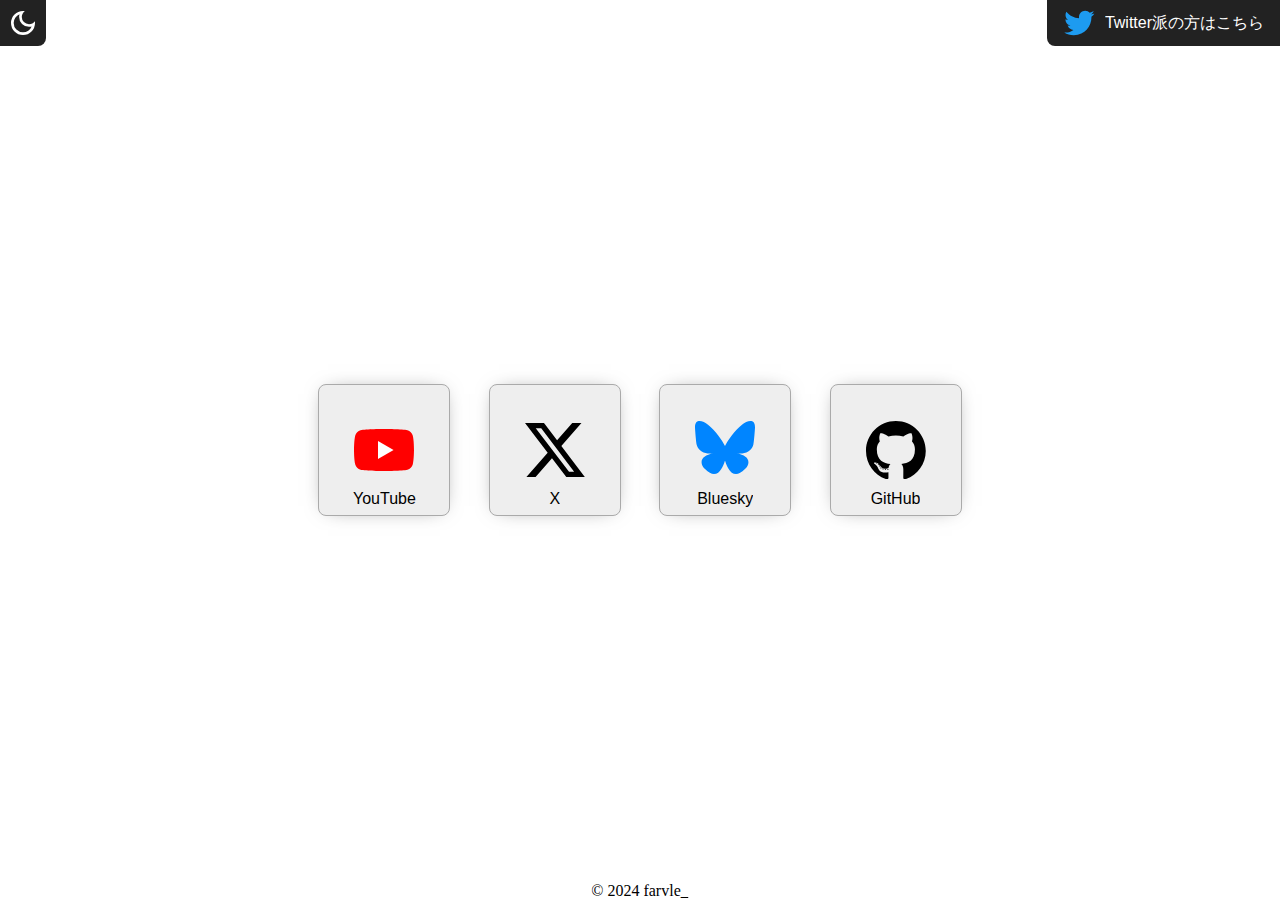
<file: index.html>
<!DOCTYPE html>
<html lang="ja">
<head>
    <meta charset="UTF-8">
    <meta name="viewport" content="width=device-width, initial-scale=1.0">
    <title>ふぁぶリンク</title>
    <link rel="stylesheet" href="style.css">
    <link rel="icon" href="icon.png">
</head>
<body>
    <div class="theme">
        <p class="theme_toggle dark active" title="ダークモードに切り替える">
            <svg xmlns="http://www.w3.org/2000/svg"viewBox="0 -960 960 960">
                <path d="M480-120q-150 0-255-105T120-480q0-150 105-255t255-105q14 0 27.5 1t26.5 3q-41 29-65.5 75.5T444-660q0 90 63 153t153 63q55 0 101-24.5t75-65.5q2 13 3 26.5t1 27.5q0 150-105 255T480-120Zm0-80q88 0 158-48.5T740-375q-20 5-40 8t-40 3q-123 0-209.5-86.5T364-660q0-20 3-40t8-40q-78 32-126.5 102T200-480q0 116 82 198t198 82Zm-10-270Z"/>
            </svg>
        </p>
        <p class="theme_toggle light" title="ライトモードに切り替える">
            <svg xmlns="http://www.w3.org/2000/svg" viewBox="0 -960 960 960">
                <path d="M480-360q50 0 85-35t35-85q0-50-35-85t-85-35q-50 0-85 35t-35 85q0 50 35 85t85 35Zm0 80q-83 0-141.5-58.5T280-480q0-83 58.5-141.5T480-680q83 0 141.5 58.5T680-480q0 83-58.5 141.5T480-280ZM80-440q-17 0-28.5-11.5T40-480q0-17 11.5-28.5T80-520h80q17 0 28.5 11.5T200-480q0 17-11.5 28.5T160-440H80Zm720 0q-17 0-28.5-11.5T760-480q0-17 11.5-28.5T800-520h80q17 0 28.5 11.5T920-480q0 17-11.5 28.5T880-440h-80ZM480-760q-17 0-28.5-11.5T440-800v-80q0-17 11.5-28.5T480-920q17 0 28.5 11.5T520-880v80q0 17-11.5 28.5T480-760Zm0 720q-17 0-28.5-11.5T440-80v-80q0-17 11.5-28.5T480-200q17 0 28.5 11.5T520-160v80q0 17-11.5 28.5T480-40ZM226-678l-43-42q-12-11-11.5-28t11.5-29q12-12 29-12t28 12l42 43q11 12 11 28t-11 28q-11 12-27.5 11.5T226-678Zm494 495-42-43q-11-12-11-28.5t11-27.5q11-12 27.5-11.5T734-282l43 42q12 11 11.5 28T777-183q-12 12-29 12t-28-12Zm-42-495q-12-11-11.5-27.5T678-734l42-43q11-12 28-11.5t29 11.5q12 12 12 29t-12 28l-43 42q-12 11-28 11t-28-11ZM183-183q-12-12-12-29t12-28l43-42q12-11 28.5-11t27.5 11q12 11 11.5 27.5T282-226l-42 43q-11 12-28 11.5T183-183Zm297-297Z"/>
            </svg>
        </p>
    </div>
    <a href="twitter.html" class="twitter">
        <svg viewBox="0 0 24 24" aria-hidden="true" class="dark">
            <g><path fill="#1d9bf0" d="M23.643 4.937c-.835.37-1.732.62-2.675.733.962-.576 1.7-1.49 2.048-2.578-.9.534-1.897.922-2.958 1.13-.85-.904-2.06-1.47-3.4-1.47-2.572 0-4.658 2.086-4.658 4.66 0 .364.042.718.12 1.06-3.873-.195-7.304-2.05-9.602-4.868-.4.69-.63 1.49-.63 2.342 0 1.616.823 3.043 2.072 3.878-.764-.025-1.482-.234-2.11-.583v.06c0 2.257 1.605 4.14 3.737 4.568-.392.106-.803.162-1.227.162-.3 0-.593-.028-.877-.082.593 1.85 2.313 3.198 4.352 3.234-1.595 1.25-3.604 1.995-5.786 1.995-.376 0-.747-.022-1.112-.065 2.062 1.323 4.51 2.093 7.14 2.093 8.57 0 13.255-7.098 13.255-13.254 0-.2-.005-.402-.014-.602.91-.658 1.7-1.477 2.323-2.41z"></path></g>
        </svg>
        <p>Twitter派の方はこちら</p>
    </a>

    <div class="links">
        <a href="https://youtube.com/@farvle_">
            <svg xmlns="http://www.w3.org/2000/svg" viewBox="0 0 28.57 20" focusable="false" foxified="">
                <g>
                <path d="M27.9727 3.12324C27.6435 1.89323 26.6768 0.926623 25.4468 0.597366C23.2197 2.24288e-07 14.285 0 14.285 0C14.285 0 5.35042 2.24288e-07 3.12323 0.597366C1.89323 0.926623 0.926623 1.89323 0.597366 3.12324C2.24288e-07 5.35042 0 10 0 10C0 10 2.24288e-07 14.6496 0.597366 16.8768C0.926623 18.1068 1.89323 19.0734 3.12323 19.4026C5.35042 20 14.285 20 14.285 20C14.285 20 23.2197 20 25.4468 19.4026C26.6768 19.0734 27.6435 18.1068 27.9727 16.8768C28.5701 14.6496 28.5701 10 28.5701 10C28.5701 10 28.5677 5.35042 27.9727 3.12324Z" fill="#FF0000"/>
                <path d="M11.4253 14.2854L18.8477 10.0004L11.4253 5.71533V14.2854Z" fill="white"/>
                </g>
            </svg>
            <p>YouTube</p>
        </a>
        <a href="https://x.com/farvle_">
            <svg xmlns="http://www.w3.org/2000/svg" fill="none" viewBox="0.254 0.25 500 451.95400000000006" foxified=""><path d="M394.033.25h76.67L303.202 191.693l197.052 260.511h-154.29L225.118 294.205 86.844 452.204H10.127l179.16-204.77L.254.25H158.46l109.234 144.417zm-26.908 406.063h42.483L135.377 43.73h-45.59z"/></svg>
            <p>X</p>
        </a>
        <a href="https://bsky.app/profile/farvle.bsky.social">
            <svg xmlns="http://www.w3.org/2000/svg" viewBox="0 -3.268 64 68.414" foxified=""><path fill="#0085ff" d="M13.873 3.805C21.21 9.332 29.103 20.537 32 26.55v15.882c0-.338-.13.044-.41.867-1.512 4.456-7.418 21.847-20.923 7.944-7.111-7.32-3.819-14.64 9.125-16.85-7.405 1.264-15.73-.825-18.014-9.015C1.12 23.022 0 8.51 0 6.55 0-3.268 8.579-.182 13.873 3.805zm36.254 0C42.79 9.332 34.897 20.537 32 26.55v15.882c0-.338.13.044.41.867 1.512 4.456 7.418 21.847 20.923 7.944 7.111-7.32 3.819-14.64-9.125-16.85 7.405 1.264 15.73-.825 18.014-9.015C62.88 23.022 64 8.51 64 6.55c0-9.818-8.578-6.732-13.873-2.745z"/></svg>
            <p>Bluesky</p>
        </a>
        <a href="https://github.com/chelumvassara/chelumvassara">
            <svg xmlns="http://www.w3.org/2000/svg" viewBox="0 0 256 249" preserveAspectRatio="xMinYMin meet" foxified=""><g><path d="M127.505 0C57.095 0 0 57.085 0 127.505c0 56.336 36.534 104.13 87.196 120.99 6.372 1.18 8.712-2.766 8.712-6.134 0-3.04-.119-13.085-.173-23.739-35.473 7.713-42.958-15.044-42.958-15.044-5.8-14.738-14.157-18.656-14.157-18.656-11.568-7.914.872-7.752.872-7.752 12.804.9 19.546 13.14 19.546 13.14 11.372 19.493 29.828 13.857 37.104 10.6 1.144-8.242 4.449-13.866 8.095-17.05-28.32-3.225-58.092-14.158-58.092-63.014 0-13.92 4.981-25.295 13.138-34.224-1.324-3.212-5.688-16.18 1.235-33.743 0 0 10.707-3.427 35.073 13.07 10.17-2.826 21.078-4.242 31.914-4.29 10.836.048 21.752 1.464 31.942 4.29 24.337-16.497 35.029-13.07 35.029-13.07 6.94 17.563 2.574 30.531 1.25 33.743 8.175 8.929 13.122 20.303 13.122 34.224 0 48.972-29.828 59.756-58.22 62.912 4.573 3.957 8.648 11.717 8.648 23.612 0 17.06-.148 30.791-.148 34.991 0 3.393 2.295 7.369 8.759 6.117 50.634-16.879 87.122-64.656 87.122-120.973C255.009 57.085 197.922 0 127.505 0"/><path d="M47.755 181.634c-.28.633-1.278.823-2.185.389-.925-.416-1.445-1.28-1.145-1.916.275-.652 1.273-.834 2.196-.396.927.415 1.455 1.287 1.134 1.923M54.027 187.23c-.608.564-1.797.302-2.604-.589-.834-.889-.99-2.077-.373-2.65.627-.563 1.78-.3 2.616.59.834.899.996 2.08.36 2.65M58.33 194.39c-.782.543-2.06.034-2.849-1.1-.781-1.133-.781-2.493.017-3.038.792-.545 2.05-.055 2.85 1.07.78 1.153.78 2.513-.019 3.069M65.606 202.683c-.699.77-2.187.564-3.277-.488-1.114-1.028-1.425-2.487-.724-3.258.707-.772 2.204-.555 3.302.488 1.107 1.026 1.445 2.496.7 3.258M75.01 205.483c-.307.998-1.741 1.452-3.185 1.028-1.442-.437-2.386-1.607-2.095-2.616.3-1.005 1.74-1.478 3.195-1.024 1.44.435 2.386 1.596 2.086 2.612M85.714 206.67c.036 1.052-1.189 1.924-2.705 1.943-1.525.033-2.758-.818-2.774-1.852 0-1.062 1.197-1.926 2.721-1.951 1.516-.03 2.758.815 2.758 1.86M96.228 206.267c.182 1.026-.872 2.08-2.377 2.36-1.48.27-2.85-.363-3.039-1.38-.184-1.052.89-2.105 2.367-2.378 1.508-.262 2.857.355 3.049 1.398"/></g></svg>
            <p>GitHub</p>
        </a>
    </div>

    <footer>
        <p class="copyright">&copy; 2024 farvle_</p>
    </footer>

    <script src="https://code.jquery.com/jquery-3.7.1.min.js" integrity="sha256-/JqT3SQfawRcv/BIHPThkBvs0OEvtFFmqPF/lYI/Cxo=" crossorigin="anonymous"></script>
    <script>
        $('.theme_toggle').click(function() {
            $('.theme_toggle').toggleClass('active');
            $('body').toggleClass('dark');
        })
    </script>
</body>
</html>
</file>
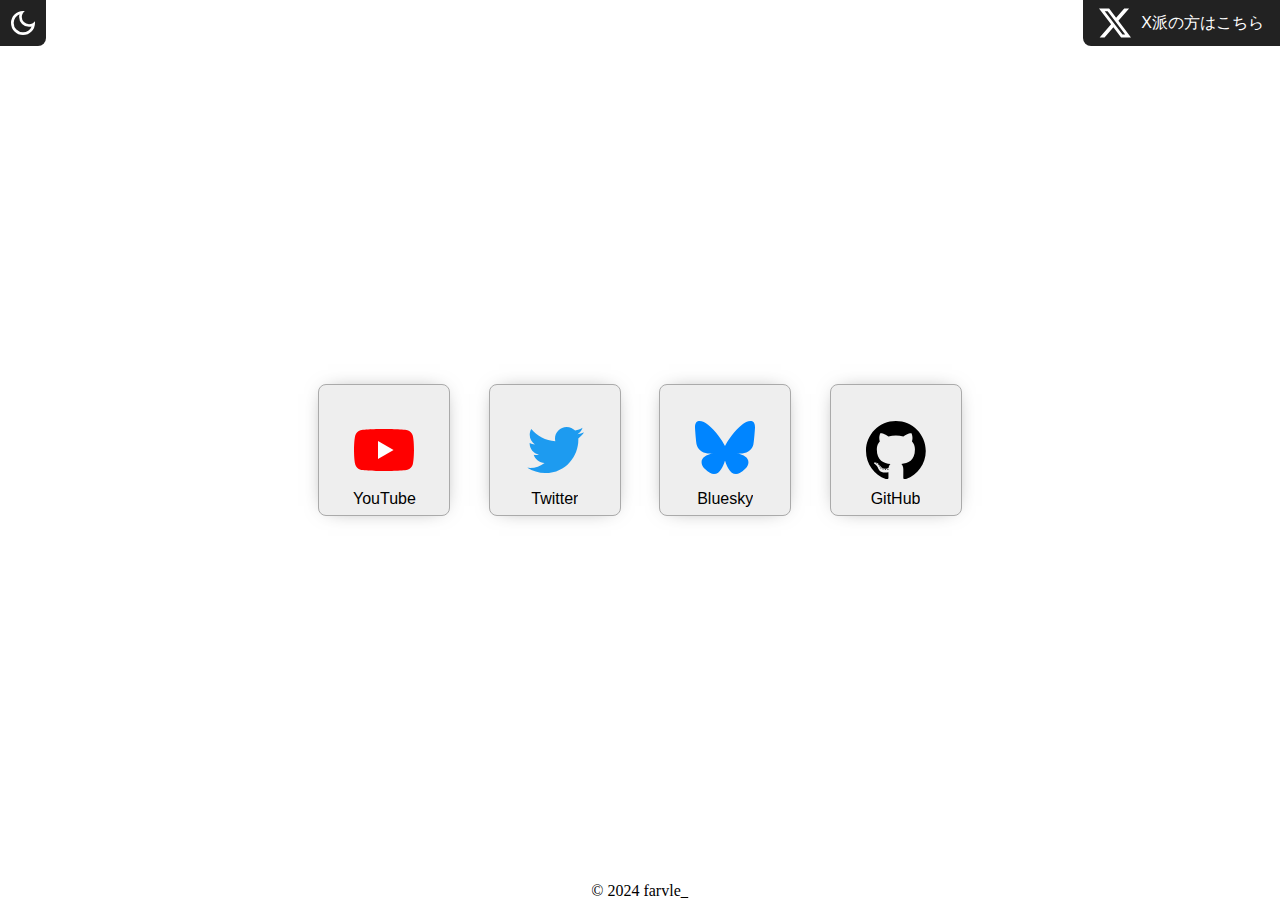
<file: twitter.html>
<!DOCTYPE html>
<html lang="ja">
<head>
    <meta charset="UTF-8">
    <meta name="viewport" content="width=device-width, initial-scale=1.0">
    <title>ふぁぶリンク</title>
    <link rel="stylesheet" href="style.css">
    <link rel="stylesheet" href="twitter.css">
    <link rel="icon" href="icon.png">
</head>
<body>
    <div class="theme">
        <p class="theme_toggle dark active" title="ダークモードに切り替える">
            <svg xmlns="http://www.w3.org/2000/svg"viewBox="0 -960 960 960">
                <path d="M480-120q-150 0-255-105T120-480q0-150 105-255t255-105q14 0 27.5 1t26.5 3q-41 29-65.5 75.5T444-660q0 90 63 153t153 63q55 0 101-24.5t75-65.5q2 13 3 26.5t1 27.5q0 150-105 255T480-120Zm0-80q88 0 158-48.5T740-375q-20 5-40 8t-40 3q-123 0-209.5-86.5T364-660q0-20 3-40t8-40q-78 32-126.5 102T200-480q0 116 82 198t198 82Zm-10-270Z"/>
            </svg>
        </p>
        <p class="theme_toggle light" title="ライトモードに切り替える">
            <svg xmlns="http://www.w3.org/2000/svg" viewBox="0 -960 960 960">
                <path d="M480-360q50 0 85-35t35-85q0-50-35-85t-85-35q-50 0-85 35t-35 85q0 50 35 85t85 35Zm0 80q-83 0-141.5-58.5T280-480q0-83 58.5-141.5T480-680q83 0 141.5 58.5T680-480q0 83-58.5 141.5T480-280ZM80-440q-17 0-28.5-11.5T40-480q0-17 11.5-28.5T80-520h80q17 0 28.5 11.5T200-480q0 17-11.5 28.5T160-440H80Zm720 0q-17 0-28.5-11.5T760-480q0-17 11.5-28.5T800-520h80q17 0 28.5 11.5T920-480q0 17-11.5 28.5T880-440h-80ZM480-760q-17 0-28.5-11.5T440-800v-80q0-17 11.5-28.5T480-920q17 0 28.5 11.5T520-880v80q0 17-11.5 28.5T480-760Zm0 720q-17 0-28.5-11.5T440-80v-80q0-17 11.5-28.5T480-200q17 0 28.5 11.5T520-160v80q0 17-11.5 28.5T480-40ZM226-678l-43-42q-12-11-11.5-28t11.5-29q12-12 29-12t28 12l42 43q11 12 11 28t-11 28q-11 12-27.5 11.5T226-678Zm494 495-42-43q-11-12-11-28.5t11-27.5q11-12 27.5-11.5T734-282l43 42q12 11 11.5 28T777-183q-12 12-29 12t-28-12Zm-42-495q-12-11-11.5-27.5T678-734l42-43q11-12 28-11.5t29 11.5q12 12 12 29t-12 28l-43 42q-12 11-28 11t-28-11ZM183-183q-12-12-12-29t12-28l43-42q12-11 28.5-11t27.5 11q12 11 11.5 27.5T282-226l-42 43q-11 12-28 11.5T183-183Zm297-297Z"/>
            </svg>
        </p>
    </div>
    <a href="index.html" class="twitter">
        <svg xmlns="http://www.w3.org/2000/svg" class="dark" fill="none" viewBox="0.254 0.25 500 451.95400000000006" foxified=""><path d="M394.033.25h76.67L303.202 191.693l197.052 260.511h-154.29L225.118 294.205 86.844 452.204H10.127l179.16-204.77L.254.25H158.46l109.234 144.417zm-26.908 406.063h42.483L135.377 43.73h-45.59z"/></svg>
        <p>X派の方はこちら</p>
    </a>

    <div class="links">
        <a href="https://youtube.com/@farvle_">
            <svg xmlns="http://www.w3.org/2000/svg" class="external-icon" viewBox="0 0 28.57  20" focusable="false" foxified="">
                <g>
                <path d="M27.9727 3.12324C27.6435 1.89323 26.6768 0.926623 25.4468 0.597366C23.2197 2.24288e-07 14.285 0 14.285 0C14.285 0 5.35042 2.24288e-07 3.12323 0.597366C1.89323 0.926623 0.926623 1.89323 0.597366 3.12324C2.24288e-07 5.35042 0 10 0 10C0 10 2.24288e-07 14.6496 0.597366 16.8768C0.926623 18.1068 1.89323 19.0734 3.12323 19.4026C5.35042 20 14.285 20 14.285 20C14.285 20 23.2197 20 25.4468 19.4026C26.6768 19.0734 27.6435 18.1068 27.9727 16.8768C28.5701 14.6496 28.5701 10 28.5701 10C28.5701 10 28.5677 5.35042 27.9727 3.12324Z" fill="#FF0000"/>
                <path d="M11.4253 14.2854L18.8477 10.0004L11.4253 5.71533V14.2854Z" fill="white"/>
                </g>
            </svg>
            <p>YouTube</p>
        </a>
        <a href="https://twitter.com/farvle_">
            <svg viewBox="0 0 24 24" aria-hidden="true" class="dark">
                <g><path fill="#1d9bf0" d="M23.643 4.937c-.835.37-1.732.62-2.675.733.962-.576 1.7-1.49 2.048-2.578-.9.534-1.897.922-2.958 1.13-.85-.904-2.06-1.47-3.4-1.47-2.572 0-4.658 2.086-4.658 4.66 0 .364.042.718.12 1.06-3.873-.195-7.304-2.05-9.602-4.868-.4.69-.63 1.49-.63 2.342 0 1.616.823 3.043 2.072 3.878-.764-.025-1.482-.234-2.11-.583v.06c0 2.257 1.605 4.14 3.737 4.568-.392.106-.803.162-1.227.162-.3 0-.593-.028-.877-.082.593 1.85 2.313 3.198 4.352 3.234-1.595 1.25-3.604 1.995-5.786 1.995-.376 0-.747-.022-1.112-.065 2.062 1.323 4.51 2.093 7.14 2.093 8.57 0 13.255-7.098 13.255-13.254 0-.2-.005-.402-.014-.602.91-.658 1.7-1.477 2.323-2.41z"></path></g>
            </svg>
            <p>Twitter</p>
        </a>
        <a href="https://bsky.app/profile/farvle.bsky.social">
            <svg xmlns="http://www.w3.org/2000/svg" viewBox="0 -3.268 64 68.414" foxified=""><path fill="#0085ff" d="M13.873 3.805C21.21 9.332 29.103 20.537 32 26.55v15.882c0-.338-.13.044-.41.867-1.512 4.456-7.418 21.847-20.923 7.944-7.111-7.32-3.819-14.64 9.125-16.85-7.405 1.264-15.73-.825-18.014-9.015C1.12 23.022 0 8.51 0 6.55 0-3.268 8.579-.182 13.873 3.805zm36.254 0C42.79 9.332 34.897 20.537 32 26.55v15.882c0-.338.13.044.41.867 1.512 4.456 7.418 21.847 20.923 7.944 7.111-7.32 3.819-14.64-9.125-16.85 7.405 1.264 15.73-.825 18.014-9.015C62.88 23.022 64 8.51 64 6.55c0-9.818-8.578-6.732-13.873-2.745z"/></svg>
            <p>Bluesky</p>
        </a>
        <a href="https://github.com/chelumvassara/chelumvassara">
            <svg xmlns="http://www.w3.org/2000/svg" viewBox="0 0 256 249" preserveAspectRatio="xMinYMin meet" foxified=""><g><path d="M127.505 0C57.095 0 0 57.085 0 127.505c0 56.336 36.534 104.13 87.196 120.99 6.372 1.18 8.712-2.766 8.712-6.134 0-3.04-.119-13.085-.173-23.739-35.473 7.713-42.958-15.044-42.958-15.044-5.8-14.738-14.157-18.656-14.157-18.656-11.568-7.914.872-7.752.872-7.752 12.804.9 19.546 13.14 19.546 13.14 11.372 19.493 29.828 13.857 37.104 10.6 1.144-8.242 4.449-13.866 8.095-17.05-28.32-3.225-58.092-14.158-58.092-63.014 0-13.92 4.981-25.295 13.138-34.224-1.324-3.212-5.688-16.18 1.235-33.743 0 0 10.707-3.427 35.073 13.07 10.17-2.826 21.078-4.242 31.914-4.29 10.836.048 21.752 1.464 31.942 4.29 24.337-16.497 35.029-13.07 35.029-13.07 6.94 17.563 2.574 30.531 1.25 33.743 8.175 8.929 13.122 20.303 13.122 34.224 0 48.972-29.828 59.756-58.22 62.912 4.573 3.957 8.648 11.717 8.648 23.612 0 17.06-.148 30.791-.148 34.991 0 3.393 2.295 7.369 8.759 6.117 50.634-16.879 87.122-64.656 87.122-120.973C255.009 57.085 197.922 0 127.505 0"/><path d="M47.755 181.634c-.28.633-1.278.823-2.185.389-.925-.416-1.445-1.28-1.145-1.916.275-.652 1.273-.834 2.196-.396.927.415 1.455 1.287 1.134 1.923M54.027 187.23c-.608.564-1.797.302-2.604-.589-.834-.889-.99-2.077-.373-2.65.627-.563 1.78-.3 2.616.59.834.899.996 2.08.36 2.65M58.33 194.39c-.782.543-2.06.034-2.849-1.1-.781-1.133-.781-2.493.017-3.038.792-.545 2.05-.055 2.85 1.07.78 1.153.78 2.513-.019 3.069M65.606 202.683c-.699.77-2.187.564-3.277-.488-1.114-1.028-1.425-2.487-.724-3.258.707-.772 2.204-.555 3.302.488 1.107 1.026 1.445 2.496.7 3.258M75.01 205.483c-.307.998-1.741 1.452-3.185 1.028-1.442-.437-2.386-1.607-2.095-2.616.3-1.005 1.74-1.478 3.195-1.024 1.44.435 2.386 1.596 2.086 2.612M85.714 206.67c.036 1.052-1.189 1.924-2.705 1.943-1.525.033-2.758-.818-2.774-1.852 0-1.062 1.197-1.926 2.721-1.951 1.516-.03 2.758.815 2.758 1.86M96.228 206.267c.182 1.026-.872 2.08-2.377 2.36-1.48.27-2.85-.363-3.039-1.38-.184-1.052.89-2.105 2.367-2.378 1.508-.262 2.857.355 3.049 1.398"/></g></svg>
            <p>GitHub</p>
        </a>
    </div>

    <footer>
        <p class="copyright">&copy; 2024 farvle_</p>
    </footer>

    <script src="https://code.jquery.com/jquery-3.7.1.min.js" integrity="sha256-/JqT3SQfawRcv/BIHPThkBvs0OEvtFFmqPF/lYI/Cxo=" crossorigin="anonymous"></script>
    <script>
        $('.theme_toggle').click(function() {
            $('.theme_toggle').toggleClass('active');
            $('body').toggleClass('dark');
        })
    </script>
</body>
</html>
</file>
<file: style.css>
* {
  margin: 0;
  padding: 0;
  text-decoration: none;
  color: #000;
  overflow: hidden;
  -webkit-user-select: none;
     -moz-user-select: none;
          user-select: none;
  transition: all 0.2s ease-out;
}

html {
  overflow-y: auto;
  scroll-behavior: smooth;
}

.theme {
  position: absolute;
  left: 0;
  top: 0;
  width: 32px;
  height: 32px;
  padding: 7px;
  background-color: #222;
  border-radius: 0 0 0.5rem 0;
}
.theme .theme_toggle {
  position: absolute;
  inset: 0;
  opacity: 0;
  pointer-events: none;
  cursor: pointer;
  width: 32px;
  aspect-ratio: 1/1;
  padding: 7px;
}
.theme .theme_toggle svg {
  width: 32px;
  fill: #fff;
}
.theme .theme_toggle.light svg {
  fill: #000;
}
.theme .theme_toggle.active {
  opacity: 1;
  pointer-events: all;
}

.twitter {
  display: block;
  position: absolute;
  right: 0;
  top: 0;
  height: 46px;
  display: flex;
  align-items: center;
  justify-content: center;
  padding-inline: 1em;
  background-color: #222;
  border-radius: 0 0 0 0.5rem;
  gap: 10px;
}
.twitter svg {
  width: 32px;
  height: 32px;
  fill: #1da1f2;
}
.twitter p {
  color: #fff;
  font-size: 1rem;
  font-family: sans-serif;
}

.links {
  display: flex;
  align-items: center;
  justify-content: center;
  align-content: center;
  flex-wrap: wrap;
  width: 100%;
  height: 100%;
  gap: 3%;
}
.links a {
  position: relative;
  display: grid;
  place-items: center;
  place-content: center;
  width: 130px;
  aspect-ratio: 1/1;
  border-radius: 0.5rem;
  background-color: #EEE;
  border: 1px solid #aaa;
  box-shadow: 0 0 20px -10px #666;
  z-index: 1;
}
.links a svg {
  width: 60px;
  fill: #000;
}
.links a p {
  position: absolute;
  bottom: 7px;
  font-family: sans-serif;
}
.links a::before {
  content: "";
  position: absolute;
  left: 0;
  top: 0;
  background-color: #ddd;
  width: 100%;
  height: 100%;
  z-index: -1;
  translate: -101% -101%;
  border-radius: 0.5rem;
  transition: all 0.2s ease-out;
}
.links a:hover::before {
  translate: 0 0;
}

footer {
  position: absolute;
  left: 50%;
  translate: -50%;
  bottom: 0;
}
footer p.copyright {
  font-size: 1rem;
  color: #000;
}

body {
  --width: calc(100vw);
  height: 100vh;
  width: var(--width);
  background-color: #fff;
}
body::-webkit-scrollbar {
  width: 10px;
}
body::-webkit-scrollbar-track {
  background-color: #bbb;
}
body::-webkit-scrollbar-thumb {
  background-color: #444;
  border: 2px solid transparent;
  border-radius: 10px;
  background-clip: padding-box;
}
body::-webkit-scrollbar-thumb:hover {
  background-color: #222;
}
body.dark {
  background-color: #222;
}
body.dark .theme {
  background-color: #ddd;
}
body.dark .twitter {
  background-color: #ddd;
}
body.dark .twitter svg {
  fill: #1d9bf0;
}
body.dark .twitter p {
  color: #000;
}
body.dark .links a {
  background-color: #333;
  border: 1px solid #777;
  box-shadow: 0 0 20px -10px #aaa;
}
body.dark .links a svg {
  fill: #fff;
}
body.dark .links a p {
  color: #fff;
}
body.dark .links a::before {
  background-color: #444;
}
body.dark footer p.copyright {
  color: #fff;
}/*# sourceMappingURL=style.css.map */
</file>
<file: twitter.css>
.twitter svg {
  fill: #fff;
}

body.dark .twitter svg {
  fill: #000;
}/*# sourceMappingURL=twitter.css.map */
</file>
